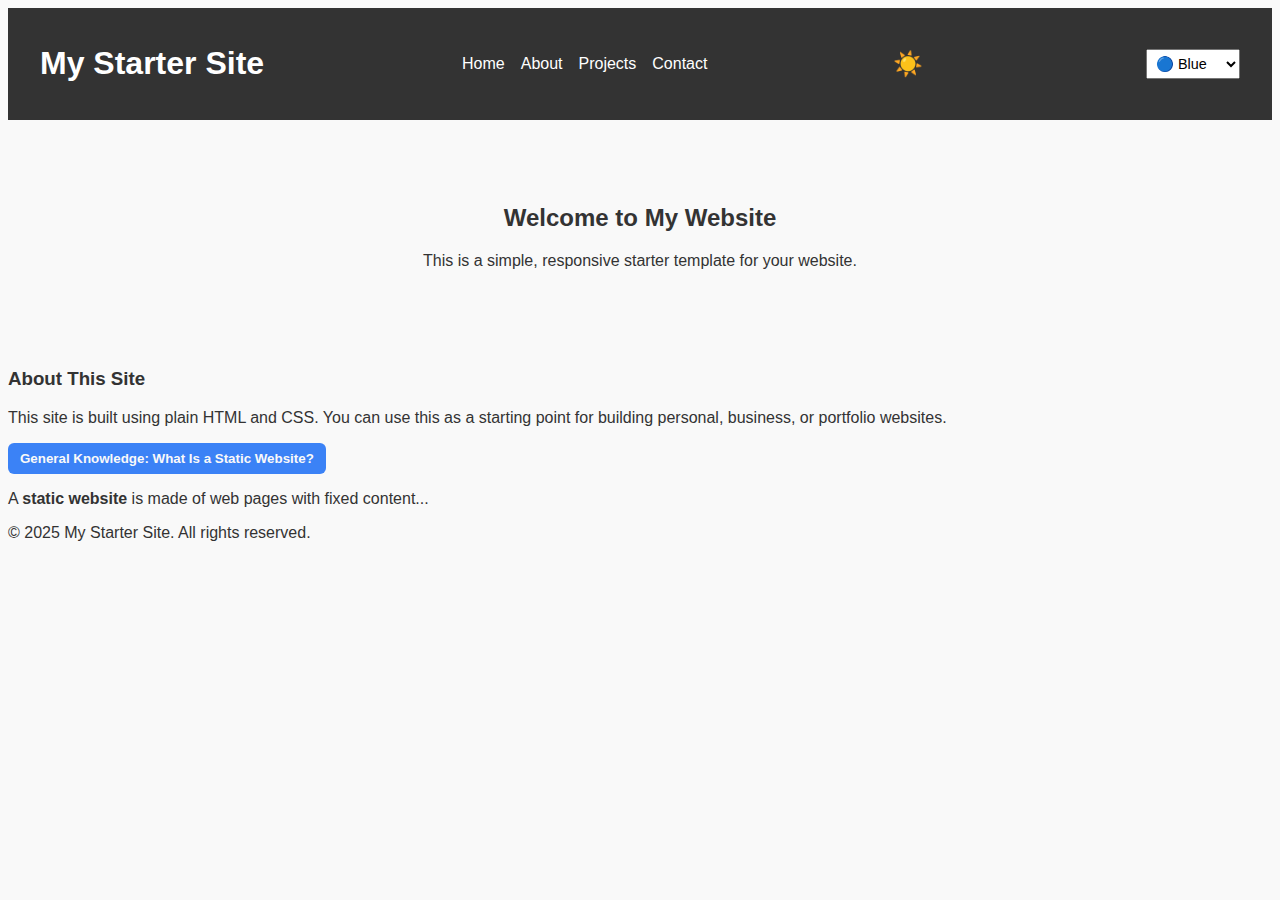
<file: index.html>
<!DOCTYPE html>
<html lang="en">
<head>
  <meta charset="UTF-8" />
  <meta name="viewport" content="width=device-width, initial-scale=1.0"/>
  <title>Home</title>
  <link rel="stylesheet" href="style.css" />
</head>
<body class="light-mode">
  <header>
    <h1>My Starter Site</h1>
    <nav>
      <ul>
        <li><a href="index.html">Home</a></li>
        <li><a href="about.html">About</a></li>
        <li><a href="projects.html">Projects</a></li>
        <li><a href="contact.html">Contact</a></li>
      </ul>
    </nav>
    <button class="dark-toggle" id="themeToggle" aria-label="Toggle dark mode">
      <span class="icon sun">☀️</span>
      <span class="icon moon">🌙</span>
    </button>

    <select id="themeSelector" aria-label="Choose a theme">
        <option value="blue">🔵 Blue</option>
        <option value="green">🌿 Green</option>
        <option value="pink">🍓 Pink</option>
    </select>
      
  </header>

  <section class="hero parallax-hero">
    <h2>Welcome to My Website</h2>
    <p>This is a simple, responsive starter template for your website.</p>
  </section>

  <section class="content">
    <h3>About This Site</h3>
    <p>This site is built using plain HTML and CSS. You can use this as a starting point for building personal, business, or portfolio websites.</p>
  </section>

  <section class="content">
    <button type="button" class="collapsible">General Knowledge: What Is a Static Website?</button>
    <div class="collapsible-content">
      <p>A <strong>static website</strong> is made of web pages with fixed content...</p>
      <!-- Content abbreviated for brevity -->
    </div>
  </section>

  <footer>
    <p>&copy; 2025 My Starter Site. All rights reserved.</p>
  </footer>

  <script src="script.js"></script>
</body>
</html>
</file>
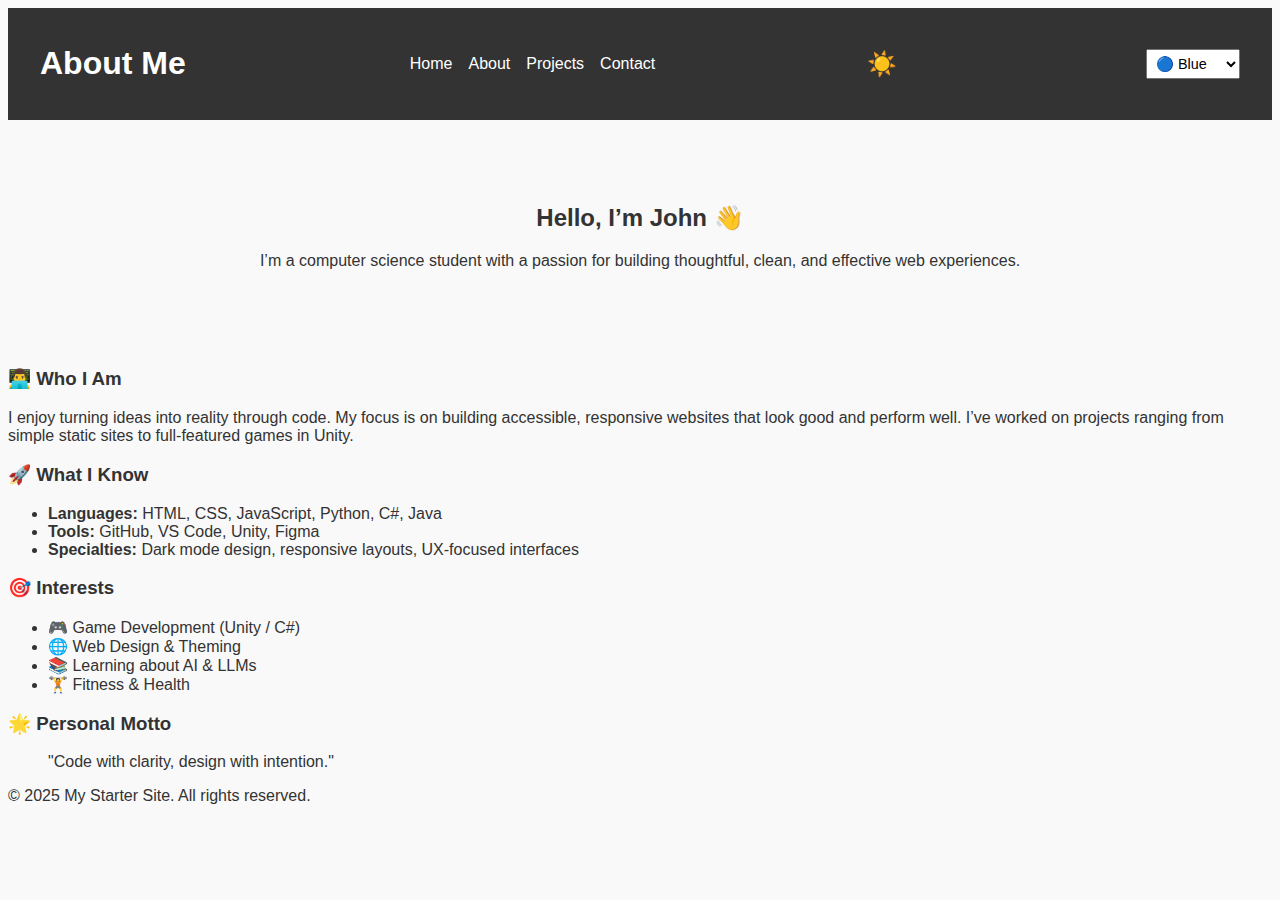
<file: about.html>
<!DOCTYPE html>
<html lang="en">
<head>
  <meta charset="UTF-8" />
  <meta name="viewport" content="width=device-width, initial-scale=1.0"/>
  <title>About</title>
  <link rel="stylesheet" href="style.css" />
</head>
<body class="light-mode">
  <header>
    <h1>About Me</h1>
    <nav>
      <ul>
        <li><a href="index.html">Home</a></li>
        <li><a href="about.html">About</a></li>
        <li><a href="projects.html">Projects</a></li>
        <li><a href="contact.html">Contact</a></li>
      </ul>
    </nav>
    <button class="dark-toggle" id="themeToggle" aria-label="Toggle dark mode">
      <span class="icon sun">☀️</span>
      <span class="icon moon">🌙</span>
    </button>

    <select id="themeSelector" aria-label="Choose a theme">
        <option value="blue">🔵 Blue</option>
        <option value="green">🌿 Green</option>
        <option value="pink">🍓 Pink</option>
    </select>
      
  </header>

  <section class="hero parallax-hero">
    <h2>Hello, I’m John 👋</h2>
    <p>I’m a computer science student with a passion for building thoughtful, clean, and effective web experiences.</p>
  </section>

  <section class="content about-section">
    <div class="about-grid">
      <div class="about-text">
        <h3>👨‍💻 Who I Am</h3>
        <p>I enjoy turning ideas into reality through code. My focus is on building accessible, responsive websites that look good and perform well. I’ve worked on projects ranging from simple static sites to full-featured games in Unity.</p>

        <h3>🚀 What I Know</h3>
        <ul>
          <li><strong>Languages:</strong> HTML, CSS, JavaScript, Python, C#, Java</li>
          <li><strong>Tools:</strong> GitHub, VS Code, Unity, Figma</li>
          <li><strong>Specialties:</strong> Dark mode design, responsive layouts, UX-focused interfaces</li>
        </ul>
      </div>

      <div class="about-extra">
        <h3>🎯 Interests</h3>
        <ul>
          <li>🎮 Game Development (Unity / C#)</li>
          <li>🌐 Web Design & Theming</li>
          <li>📚 Learning about AI & LLMs</li>
          <li>🏋️ Fitness & Health</li>
        </ul>

        <h3>🌟 Personal Motto</h3>
        <blockquote>"Code with clarity, design with intention."</blockquote>
      </div>
    </div>
  </section>

  <footer>
    <p>&copy; 2025 My Starter Site. All rights reserved.</p>
  </footer>

  <script src="script.js"></script>
</body>
</html>
</file>
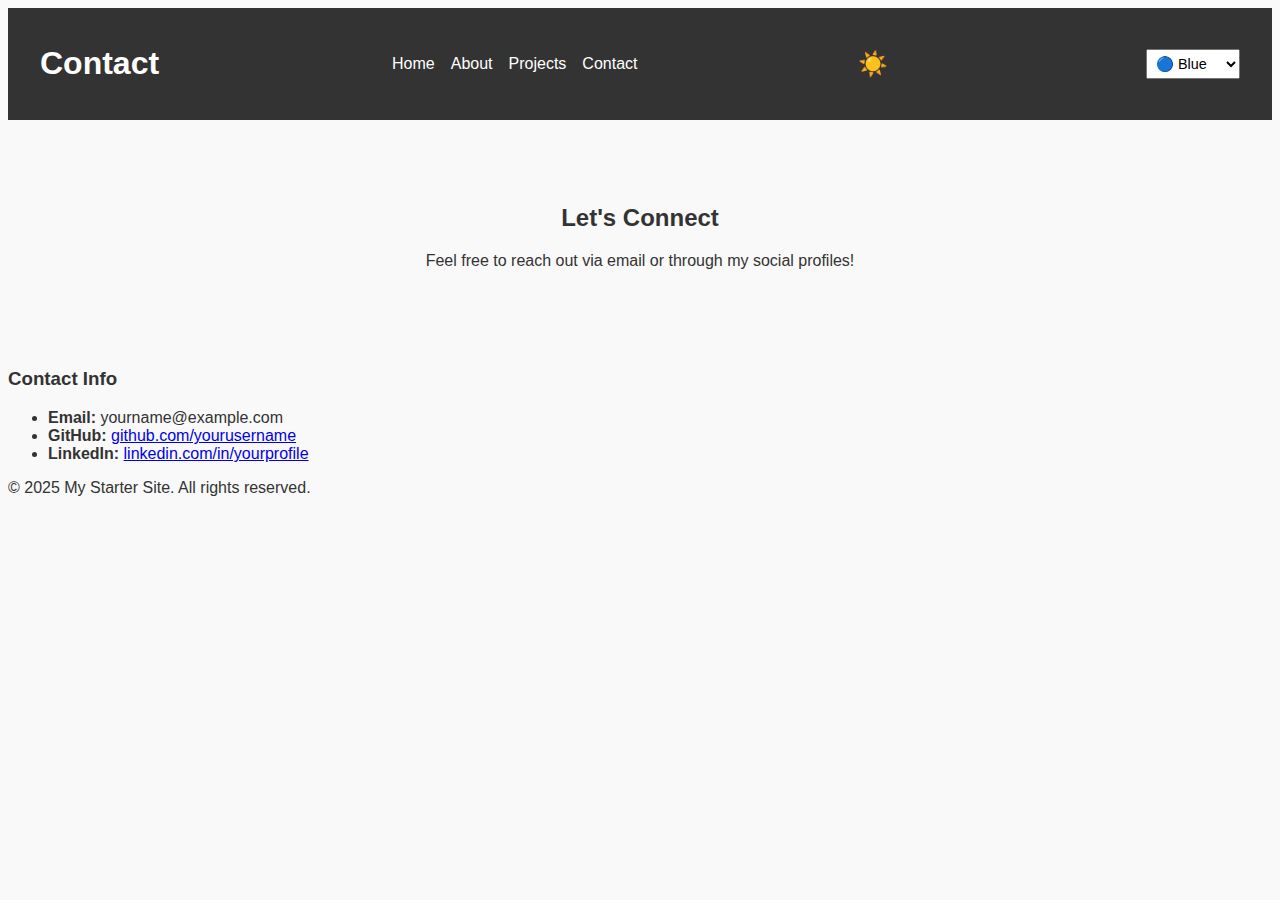
<file: contact.html>
<!DOCTYPE html>
<html lang="en">
<head>
  <meta charset="UTF-8" />
  <meta name="viewport" content="width=device-width, initial-scale=1.0"/>
  <title>Contact</title>
  <link rel="stylesheet" href="style.css" />
</head>
<body class="light-mode">
  <header>
    <h1>Contact</h1>
    <nav>
      <ul>
        <li><a href="index.html">Home</a></li>
        <li><a href="about.html">About</a></li>
        <li><a href="projects.html">Projects</a></li>
        <li><a href="contact.html">Contact</a></li>
      </ul>
    </nav>
    <button class="dark-toggle" id="themeToggle" aria-label="Toggle dark mode">
      <span class="icon sun">☀️</span>
      <span class="icon moon">🌙</span>
    </button>

    <select id="themeSelector" aria-label="Choose a theme">
        <option value="blue">🔵 Blue</option>
        <option value="green">🌿 Green</option>
        <option value="pink">🍓 Pink</option>
    </select>
      
  </header>

  <section class="hero parallax-hero">
    <h2>Let's Connect</h2>
    <p>Feel free to reach out via email or through my social profiles!</p>
  </section>

  <section class="content">
    <h3>Contact Info</h3>
    <ul>
      <li><strong>Email:</strong> yourname@example.com</li>
      <li><strong>GitHub:</strong> <a href="https://github.com/yourusername" target="_blank">github.com/yourusername</a></li>
      <li><strong>LinkedIn:</strong> <a href="https://linkedin.com/in/yourprofile" target="_blank">linkedin.com/in/yourprofile</a></li>
    </ul>
  </section>

  <footer>
    <p>&copy; 2025 My Starter Site. All rights reserved.</p>
  </footer>

  <script src="script.js"></script>
</body>
</html>
</file>
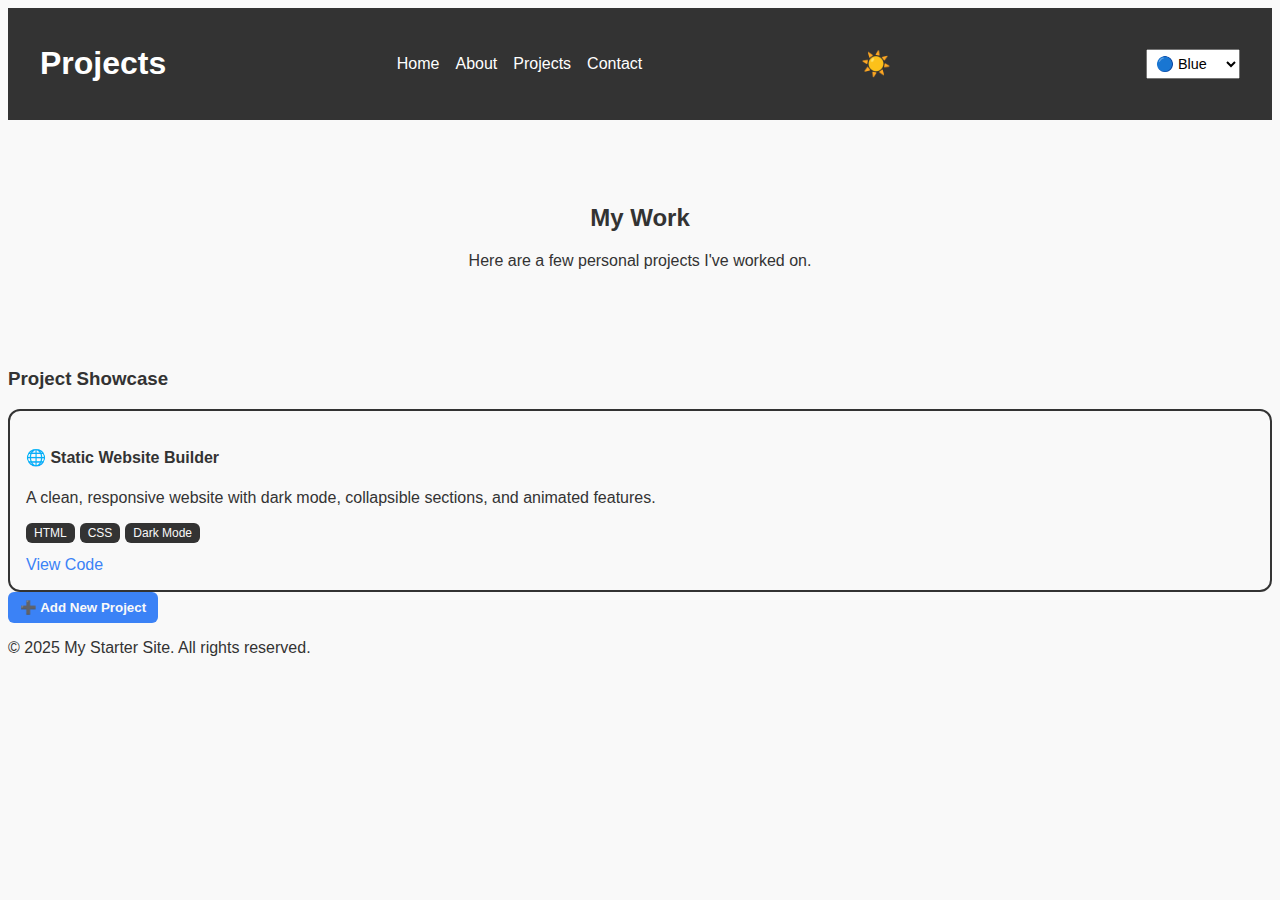
<file: projects.html>
<!DOCTYPE html>
<html lang="en">
<head>
  <meta charset="UTF-8" />
  <meta name="viewport" content="width=device-width, initial-scale=1.0"/>
  <title>Projects</title>
  <link rel="stylesheet" href="style.css" />
</head>
<body class="light-mode">
  <header>
    <h1>Projects</h1>
    <nav>
      <ul>
        <li><a href="index.html">Home</a></li>
        <li><a href="about.html">About</a></li>
        <li><a href="projects.html">Projects</a></li>
        <li><a href="contact.html">Contact</a></li>
      </ul>
    </nav>
    <button class="dark-toggle" id="themeToggle" aria-label="Toggle dark mode">
      <span class="icon sun">☀️</span>
      <span class="icon moon">🌙</span>
    </button>
    
    <select id="themeSelector" aria-label="Choose a theme">
        <option value="blue">🔵 Blue</option>
        <option value="green">🌿 Green</option>
        <option value="pink">🍓 Pink</option>
    </select>
      
  </header>

  <section class="hero parallax-hero">
    <h2>My Work</h2>
    <p>Here are a few personal projects I've worked on.</p>
  </section>

  <section class="content">
    <h3>Project Showcase</h3>
    <div class="project-grid">
      <div class="project-card">
        <h4>🌐 Static Website Builder</h4>
        <p>A clean, responsive website with dark mode, collapsible sections, and animated features.</p>
        <div class="tags">
          <span>HTML</span><span>CSS</span><span>Dark Mode</span>
        </div>
        <a href="https://github.com/johnreznicek/WebDevelopment-Reznicek" target="_blank">View Code</a>
      </div>
    </div>

    <button id="showFormBtn">➕ Add New Project</button>

    <div id="projectForm" style="display: none; margin-top: 1rem;">
      <h4>Add a New Project</h4>
      <form id="newProjectForm">
        <input type="text" id="projTitle" placeholder="Project Title" required /><br><br>
        <textarea id="projDesc" placeholder="Project Description" rows="3" required></textarea><br><br>
        <input type="text" id="projTags" placeholder="Tags (comma-separated)" /><br><br>
        <input type="url" id="projLink" placeholder="GitHub or Demo URL" /><br><br>
        <button type="submit">Create Card</button>
      </form>
    </div>
  </section>

  <footer>
    <p>&copy; 2025 My Starter Site. All rights reserved.</p>
  </footer>

  <script src="script.js"></script>
</body>
</html>
</file>
<file: style.css>
:root {
    --bg-color: #f9f9f9;
    --text-color: #333;
    --accent-color: #3b82f6;
    --header-bg: #333;
    --header-text: #fff;
    --hero-bg: #e1ecf4;
  }
  
  /* 🌿 Green Theme */
  body.theme-green {
    --bg-color: #f0fff4;
    --text-color: #064e3b;
    --accent-color: #10b981;
    --hero-bg: #d1fae5;
  }
  
  /* 🔮 Blue Theme */
  body.theme-blue {
    --bg-color: #f0f8ff;
    --text-color: #1e293b;
    --accent-color: #3b82f6;
    --hero-bg: #e0f2fe;
  }
  
  /* 🍓 Pink Theme */
  body.theme-pink {
    --bg-color: #fff5f7;
    --text-color: #831843;
    --accent-color: #ec4899;
    --hero-bg: #fce7f3;
  }
  
  body.dark-mode {
    --bg-color: #181818;
    --text-color: #f1f1f1;
    --header-bg: #111;
    --header-text: #f9f9f9;
    --hero-bg: #222;
  }
  
  /* Layout + components (same as before) */
  body {
    font-family: Arial, sans-serif;
    background: var(--bg-color);
    color: var(--text-color);
    transition: background 0.3s, color 0.3s;
  }
  
  header {
    background: var(--header-bg);
    color: var(--header-text);
    padding: 1rem 2rem;
    display: flex;
    justify-content: space-between;
    align-items: center;
    flex-wrap: wrap;
  }
  
  nav ul {
    list-style: none;
    display: flex;
    gap: 1rem;
  }
  
  nav a {
    color: var(--header-text);
    text-decoration: none;
  }
  
  .dark-toggle {
    font-size: 1.5rem;
    background: none;
    border: none;
    cursor: pointer;
    margin-left: 1rem;
  }
  
  .icon {
    display: inline-block;
    transition: opacity 0.3s ease, transform 0.3s ease;
  }
  
  .sun { opacity: 1; }
  .moon { opacity: 0; }
  
  body.dark-mode .sun { opacity: 0; transform: rotate(180deg); }
  body.dark-mode .moon { opacity: 1; transform: rotate(0deg); }
  
  select#themeSelector {
    margin-left: 1rem;
    padding: 5px;
    font-size: 0.9rem;
  }
  
  /* Hero with parallax */
  .parallax-hero {
    background-image: url('https://th.bing.com/th/id/OIP.D6v0pyJvyEeym9wwF4yPdQHaEK?w=307&h=180&c=7&r=0&o=5&dpr=1.5&pid=1.7');
    background-size: cover;
    background-position: center;
    background-attachment: fixed;
    background-repeat: no-repeat;
    padding: 4rem 2rem;
    text-align: center;
    color: var(--text-color);
    position: relative;
  }
  
  /* Project Card Grid */
  .project-grid {
    display: grid;
    grid-template-columns: repeat(auto-fit, minmax(280px, 1fr));
    gap: 1.5rem;
    margin-top: 1rem;
  }
  
  .project-card {
    background-color: var(--bg-color);
    border: 2px solid var(--text-color);
    padding: 1rem;
    border-radius: 12px;
    transition: transform 0.3s ease, box-shadow 0.3s ease;
  }
  
  .project-card:hover {
    transform: translateY(-5px);
    box-shadow: 0 8px 20px rgba(0, 0, 0, 0.1);
  }
  
  .project-card .tags span {
    background: var(--text-color);
    color: var(--bg-color);
    padding: 3px 8px;
    margin: 0 5px 5px 0;
    font-size: 0.75rem;
    border-radius: 6px;
    display: inline-block;
  }
  
  .project-card a {
    color: var(--accent-color);
    text-decoration: none;
    display: inline-block;
    margin-top: 0.5rem;
  }
  
  button,
  #newProjectForm button {
    background: var(--accent-color);
    color: var(--bg-color);
    border: none;
    padding: 8px 12px;
    border-radius: 6px;
    font-weight: bold;
    cursor: pointer;
  }
</file>
